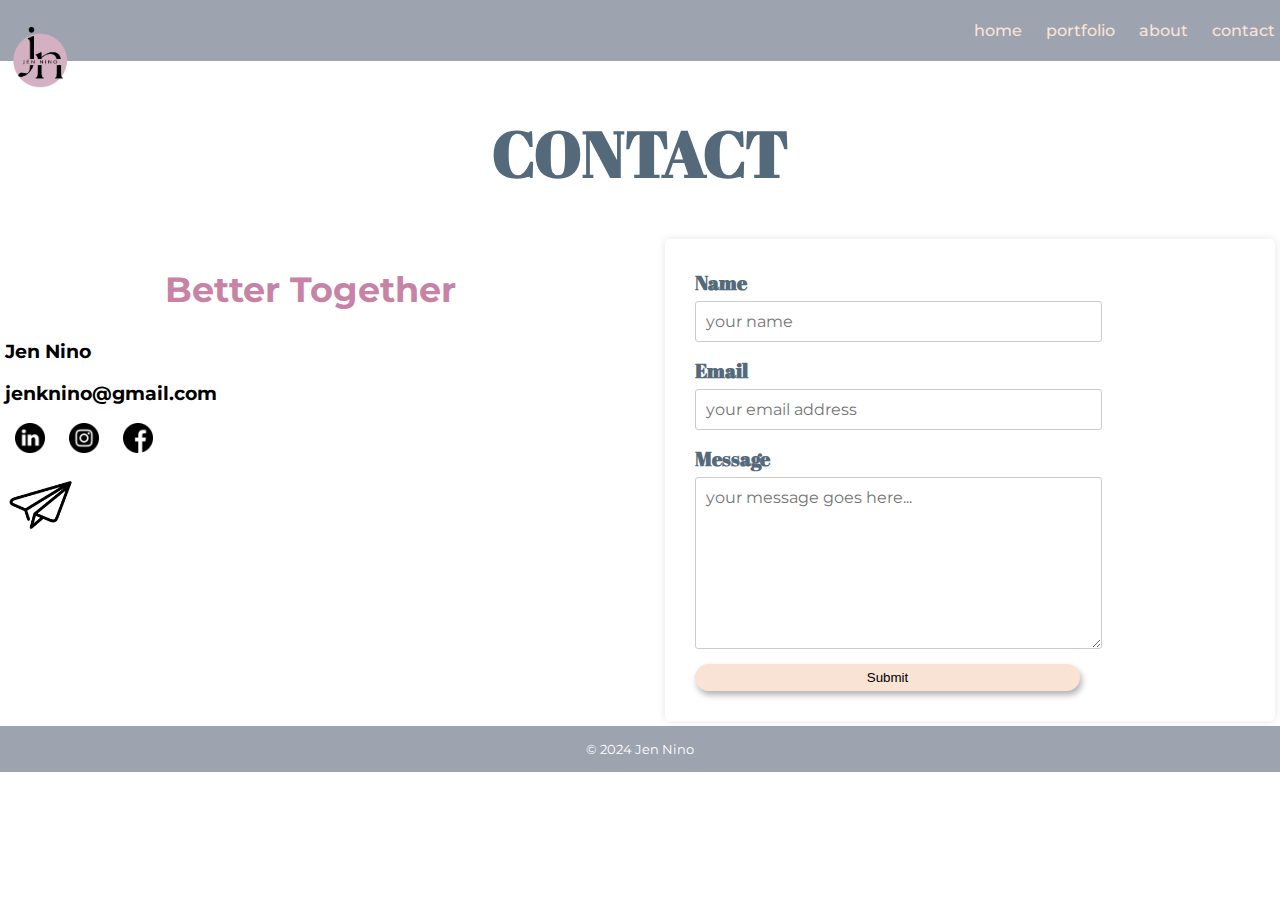
<file: contact.html>
<!DOCTYPE html>
<html lang="en">
<head>
    <meta charset="UTF-8">
    <meta name="viewport" content="width=device-width, initial-scale=1.0">
    <title>Jen Nino | Portfolio</title>
    <link rel="stylesheet" href="css/contact.css"> 
</head>
<body>

    <header>
        <div class="container">
          <nav>
            <a href="index.html" class="logo"><img src="media/logo.png" alt="JN logo"></a>
            <ul>
              <li><a href="index.html">Home</a></li>
              <li><a href="portfolio.html">Portfolio</a></li>
              <li><a href="about.html">About</a></li>
              <li><a href="contact.html">Contact</a></li>
            </ul>
          </nav>
        </div>
      </header>

      <main>
        <h1>CONTACT</h1>

        <section class="contact-info">
          <h2>Better Together</h2>
          <div class="reach-me">
            <h3>Jen Nino</h3>
            <h3>jenknino@gmail.com</h3>

            <div class="social-links">
              <a href="https://www.linkedin.com/in/jenknino/" target="_blank"><img src="media/linkedin.png" alt="LinkedIn"></a> 
              <a href="https://www.instagram.com/book.squirm/" target="_blank"><img src="media/instagram.png" alt="Instagram"></a>
              <a href="https://www.facebook.com/jenknino" target="_blank"><img src="media/facebook.png" alt="Facebook"></a>
            </div>
          </div>

          <img src="media/send.png" alt="paper plane">

            <div class="form-container">
              <form action="#" method="post">
                <label for="name">Name</label>
                <input type="text" id="name" name="name" placeholder="your name">
                <label for="email">Email</label>
                <input type="email" id="email" name="email" placeholder="your email address">
                <label for="message">Message</label>
                <textarea id="message" name="message" placeholder="your message goes here..."></textarea>
                <button type="submit">Submit</button>
            </form>
            </div>


        </section>
      </main>

      <footer>
        <div class="container">
          <p>&copy; 2024 Jen Nino</p>
        </div>
      </footer>

      </body>
      </html>
</file>
<file: css/contact.css>
/* Basic Styling */

@import url('https://fonts.googleapis.com/css2?family=Abril+Fatface&family=Montserrat:ital,wght@0,100..900;1,100..900&display=swap');

body {
    font-family: "Montserrat", sans-serif;
    margin: 0;
    padding: 0;
  }

  /* Header Styling */

  header {
    background-color: #9EA3B0;
    padding: 5px;
  }

  .logo img {
    float: left;
    max-width: 70px;
    height: auto;
  }

  h1 {
    color: #546A7B;
    font-family: "Abril Fatface", serif;
    font-size: 4em;
    padding: 0;
    text-align: center;
  }

  h2 {
    color: #c783a5;
    font-size: 1.5em;
  }

  nav ul {
    list-style: none;
    text-align: right;
    text-transform: lowercase;
  }
  
  nav li {
    display: inline-block;
    margin-left: 20px;
  }
  
  nav a {
    color: #f9e3d5;
    font-weight: 500;
    text-decoration: none;
  }

  nav a:hover {
    text-decoration: none;
    color: #B0D0AB;
  }
  
  /* Main Styling */

main {
  padding: 5px;
}

h2 {
  font-size: 35px;
  text-align: center;
}

.reach-me {
  background-image: url("https://i.ibb.co/pRYgwps/hero-background1.jpg");
  background-size: cover;
  height: 130px;
  width: 80%;
}

.social-links {
  padding-bottom: 50px;
}
.social-links a {
    margin: 0 10px; 
}
.contact-info img {
  width: 70px; 
}

.social-links img {
    width: 30px; 
}

.social-links a:hover img {
  transform: scale(1.4);
  transition: transform 0.3s ease-in-out;
}

.form-container {
    background-color: #fff;
    padding: 30px;
    border-radius: 5px;
    box-shadow: 0 0 10px rgba(0, 0, 0, 0.1);
}

form {
    display: flex;
    flex-direction: column;
    width: 70%;
}

label {
    margin-bottom: 5px;
    font-weight: bold;
    font-size: 20px;
    color: #546A7B;
    font-family: "Abril Fatface", serif;
}

input, textarea {
    padding: 10px;
    border: 1px solid #ccc;
    border-radius: 3px;
    margin-bottom: 15px;
    width: 100%;
    font-size: 16px;
    font-family: "Montserrat", sans-serif;
}

textarea {
    height: 150px;
}

button {
  background-color: #f9e3d5;
  color: #000;
  padding: 6px 15px;
  border: none;
  border-radius: 22px;
  box-shadow: 2px 4px 6px rgba(0, 0, 0, 0.3);
  transition: background-color 0.3s;
  text-decoration: none;
}

button:hover {
  background-color: #B0D0AB;
  color: #000;
  box-shadow: 2px 4px 6px rgba(0, 0, 0, 0.3);
  transition: background-color 0.3s;
}

  footer {
    background-color: #9EA3B0;
    color: white;
    font-size: .8em;
    padding: 3px;
    text-align: center;
  }
  
  /* Media Queries*/

    @media only screen and (min-width: 768px) {
      .contact-info{
        column-count: 2;
        column-gap: 50px;
        .form-container{
          break-inside: avoid-column;
        }
      }

    }
</file>
